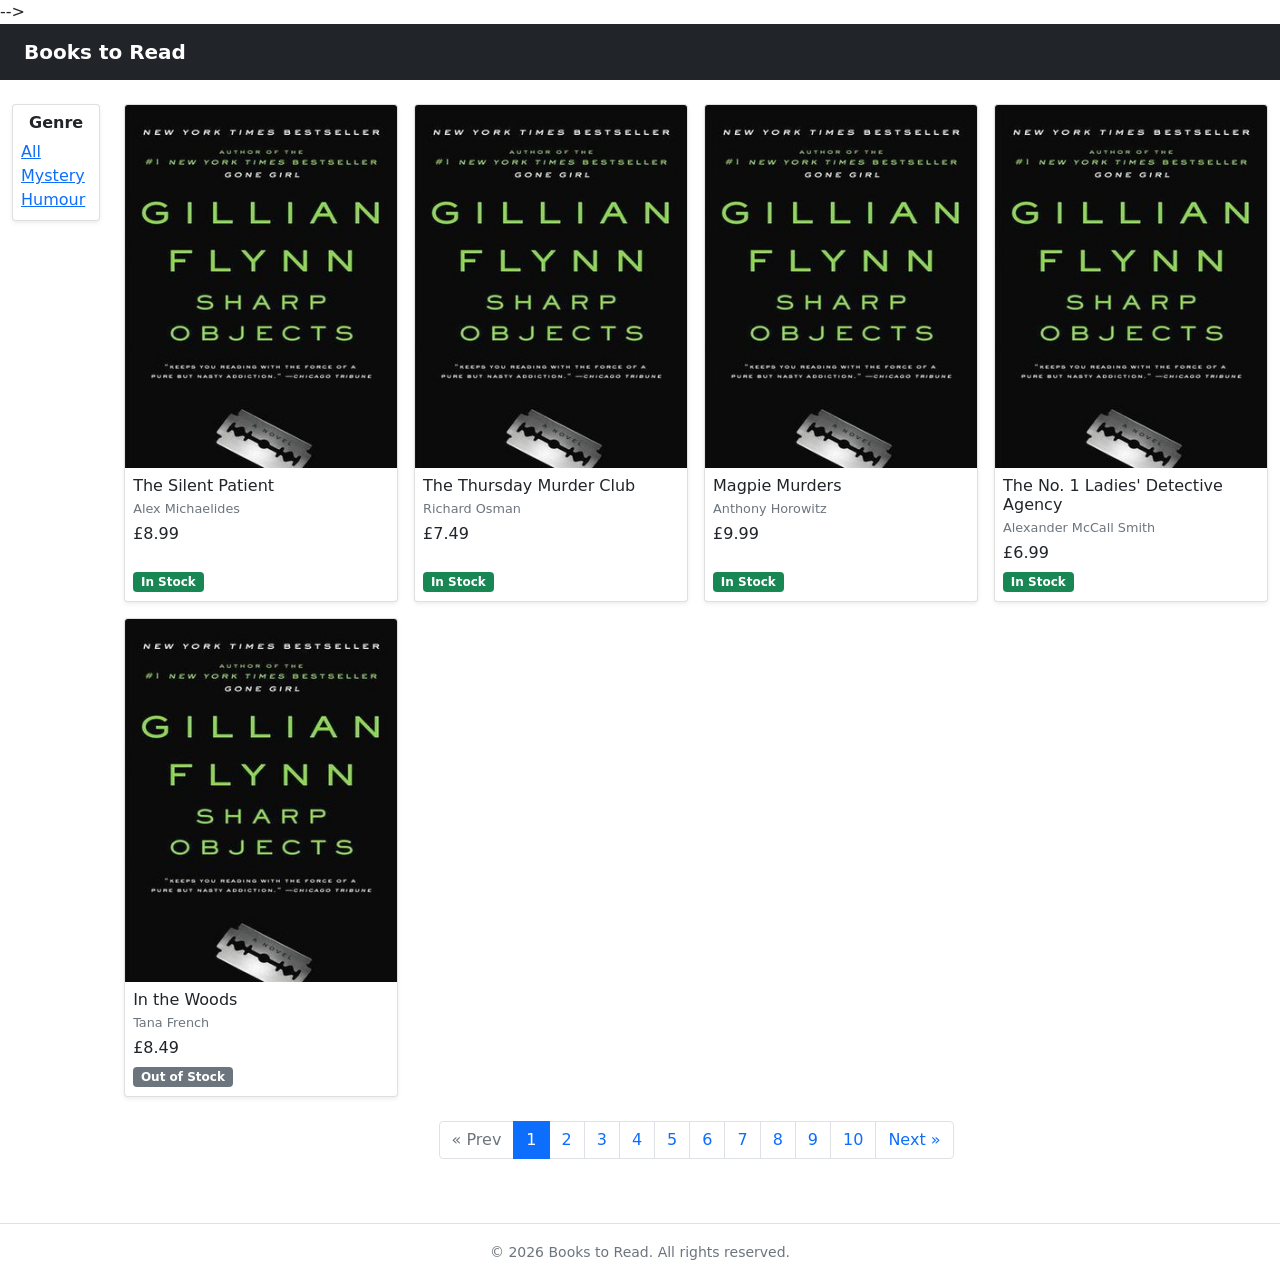
<file: index.html>
<!DOCTYPE html>
<html lang="en">
<head>
  <meta charset="UTF-8">
  <meta name="viewport" content="width=device-width, initial-scale=1.0">
  <title>Books to Read</title>
  <link rel="stylesheet" href="bootstrap.css"> -->
  <!-- <link rel="stylesheet" href="style.css">
</head>
<body class="bg-light">

  <!-- Header -->
  <nav class="navbar navbar-dark bg-dark px-4">
    <a class="navbar-brand fw-bold fs-5 text-white text-decoration-none" href="index.html">Books to Read</a>
  </nav>

  <!-- Main -->
  <div class="container-fluid py-4">
    <div class="d-flex gap-4 align-items-start">

      <!-- Aside: genre filter -->
      <aside class="filter-aside">
        <div class="card shadow-sm">
          <div class="card-body p-2">
            <h6 class="fw-bold mb-2 px-2">Genre</h6>
            <ul class="list-unstyled mb-0" id="genre-list"></ul>
          </div>
        </div>
      </aside>

      <!-- Section: grid + pagination -->
      <section class="flex-grow-1">
        <div class="row row-cols-2 row-cols-md-4 g-3" id="grid"></div>
        <nav class="mt-4">
          <ul class="pagination justify-content-center flex-wrap" id="pagination"></ul>
        </nav>
      </section>

    </div>
  </div>

  <!-- Footer -->
  <footer class="text-center text-muted py-3 border-top mt-4">
    <small>&copy; 2026 Books to Read. All rights reserved.</small>
  </footer>

  <script src="books-data.js"></script>
  <script src="script.js"></script>
</body>
</html>
</file>
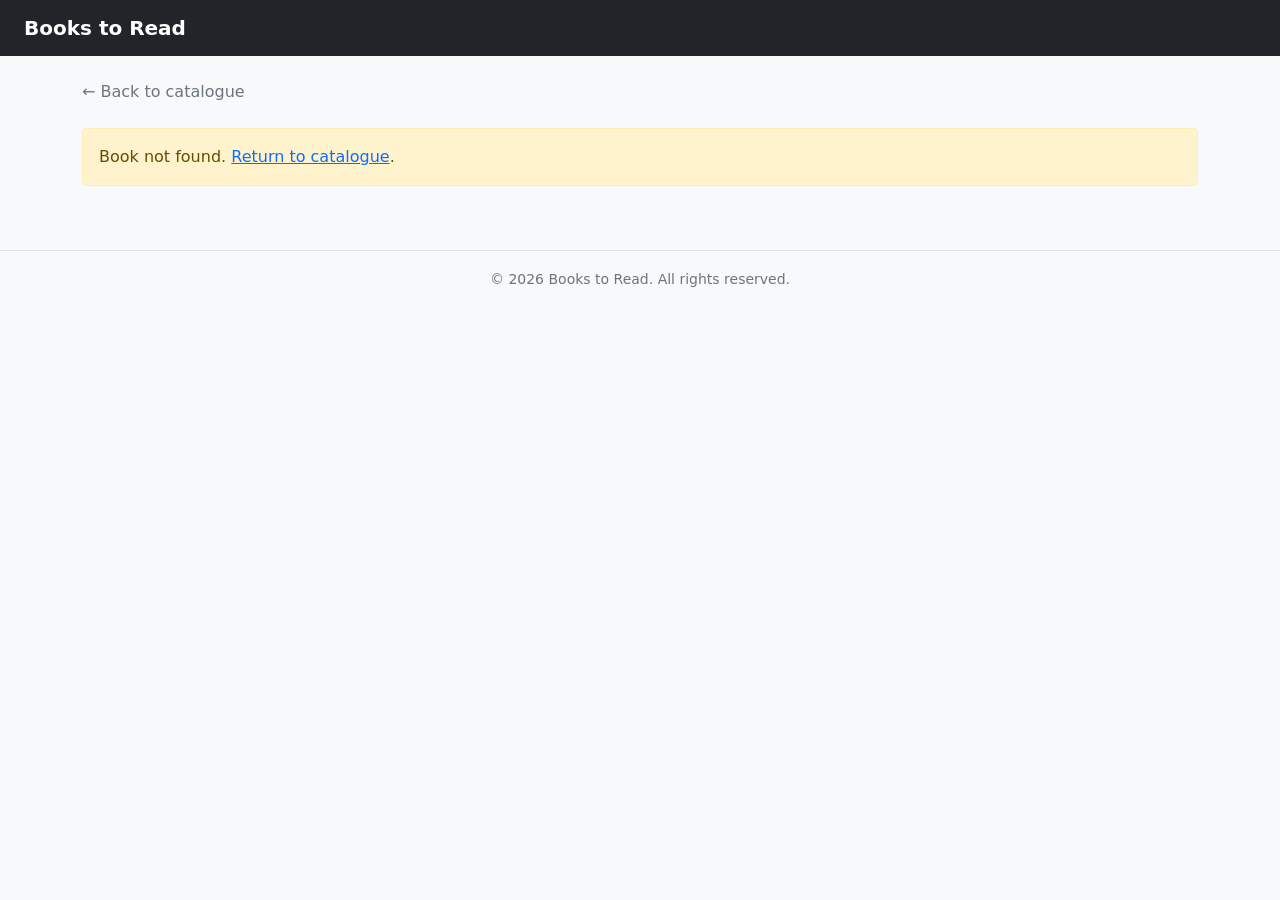
<file: book.html>
<!DOCTYPE html>
<html lang="en">
<head>
  <meta charset="UTF-8">
  <meta name="viewport" content="width=device-width, initial-scale=1.0">
  <title>Book Detail</title>
  <link rel="stylesheet" href="bootstrap.css">
  <link rel="stylesheet" href="style.css">
</head>
<body class="bg-light">

  <!-- Header -->
  <nav class="navbar navbar-dark bg-dark px-4">
    <a class="navbar-brand fw-bold fs-5 text-white text-decoration-none" href="index.html">Books to Read</a>
  </nav>

  <!-- Main -->
  <div class="container py-4">
    <a href="index.html" class="text-muted text-decoration-none mb-4 d-inline-block">
      &larr; Back to catalogue
    </a>
    <div id="detail"></div>
  </div>

  <!-- Footer -->
  <footer class="text-center text-muted py-3 border-top mt-4">
    <small>&copy; 2026 Books to Read. All rights reserved.</small>
  </footer>

  <script src="books-data.js"></script>
  <script>
    // ── Set to true to show gold debug borders on all blocks ──
    const DEBUG = false;
    if (DEBUG) document.body.classList.add('debug');

    function renderDetail() {
      const params = new URLSearchParams(location.search);
      const id = Number(params.get('id'));
      const book = BOOKS.find(b => b.id === id);
      const container = document.getElementById('detail');

      if (!book) {
        container.innerHTML = `
          <div class="alert alert-warning">
            Book not found. <a href="index.html">Return to catalogue</a>.
          </div>
        `;
        return;
      }

      document.title = book.title;

      container.innerHTML = `
        <div class="detail-layout">
          <img src="${book.cover}" alt="${book.title}" class="detail-cover">
          <div class="flex-grow-1">
            <h2 class="fw-bold mb-1">${book.title}</h2>
            <p class="text-muted mb-3">by ${book.author}</p>
            <div class="mb-3">
              <span class="book-price fs-5">£${book.price.toFixed(2)}</span>
            </div>
            <div class="mb-3 d-flex gap-2 align-items-center flex-wrap">
              <span class="badge bg-primary">${book.genre}</span>
              ${book.inStock
                ? '<span class="badge bg-success">In Stock</span>'
                : '<span class="badge bg-secondary">Out of Stock</span>'}
            </div>
            <p class="text-secondary">${book.description}</p>
          </div>
        </div>
      `;
    }

    document.addEventListener('DOMContentLoaded', renderDetail);
  </script>
</body>
</html>
</file>
<file: style.css>
:root {
  --accent: #2a9d4e;
  --accent-dark: #228a40;
  --card-img-ratio: 2/3;
}

/* ── Card image ── */
.card-img-top {
  aspect-ratio: var(--card-img-ratio);
  object-fit: cover;
  width: 100%;
}

/* ── Card title ── */
.card-title {
  white-space: nowrap;
  overflow: hidden;
  text-overflow: ellipsis;
  font-size: 0.875rem;
  cursor: pointer;
}

.card-title:hover {
  color: var(--accent);
}

/* ── Card hover ── */
.card {
  transition: transform 0.2s, box-shadow 0.2s;
  cursor: default;
}

.card:hover {
  transform: scale(1.02);
  box-shadow: 0 6px 20px rgba(0, 0, 0, 0.15) !important;
}

/* ── Price ── */
.book-price {
  color: var(--accent);
  font-weight: 700;
}

/* ── Aside genre links ── */
.genre-link {
  display: block;
  padding: 0.3rem 0.75rem;
  color: #333;
  text-decoration: none;
  border-left: 3px solid transparent;
  transition: border-color 0.15s, font-weight 0.15s;
}

.genre-link:hover {
  color: var(--accent);
  border-left-color: var(--accent);
}

.genre-link.active {
  border-left-color: var(--accent);
  font-weight: 600;
  color: var(--accent);
}

/* ── Aside panel ── */
.filter-aside {
  min-width: 180px;
  max-width: 180px;
}

/* ── Book detail cover ── */
.detail-cover {
  max-width: 220px;
  width: 100%;
  border-radius: 4px;
  box-shadow: 0 4px 16px rgba(0, 0, 0, 0.2);
}

/* ── Book detail layout ── */
.detail-layout {
  display: flex;
  gap: 2rem;
  align-items: flex-start;
}

@media (max-width: 576px) {
  .detail-layout {
    flex-direction: column;
  }

  .detail-cover {
    max-width: 100%;
  }

  .filter-aside {
    min-width: 100%;
    max-width: 100%;
  }
}

/* ── Pagination active override to use accent colour ── */
.page-item.active .page-link {
  background-color: var(--accent);
  border-color: var(--accent);
}

.page-link {
  color: var(--accent);
}

.page-link:hover {
  color: var(--accent-dark);
}

/* ── DEBUG: gold borders on all major blocks ────────────────
   Toggled by adding class "debug" to <body> via DEBUG flag.
   ────────────────────────────────────────────────────────── */
body.debug nav,
body.debug footer,
body.debug aside,
body.debug section,
body.debug .card,
body.debug .card-body,
body.debug .card-img-top,
body.debug .detail-layout,
body.debug .detail-cover,
body.debug #detail,
body.debug .pagination,
body.debug #genre-list,
body.debug .container,
body.debug .container-fluid {
  border: 2px solid gold !important;
  box-sizing: border-box;
}

/* ── DEBUG: purple class-name label on each bordered block ── */
body.debug [data-debug-label]::before {
  content: attr(data-debug-label);
  display: block;
  color: purple;
  font-family: monospace;
  font-size: 0.65rem;
  font-weight: bold;
  background: rgba(255, 255, 255, 0.88);
  padding: 1px 5px;
  margin-bottom: 2px;
  white-space: nowrap;
  overflow: hidden;
  text-overflow: ellipsis;
  pointer-events: none;
  position: relative;
  z-index: 10;
}
</file>
